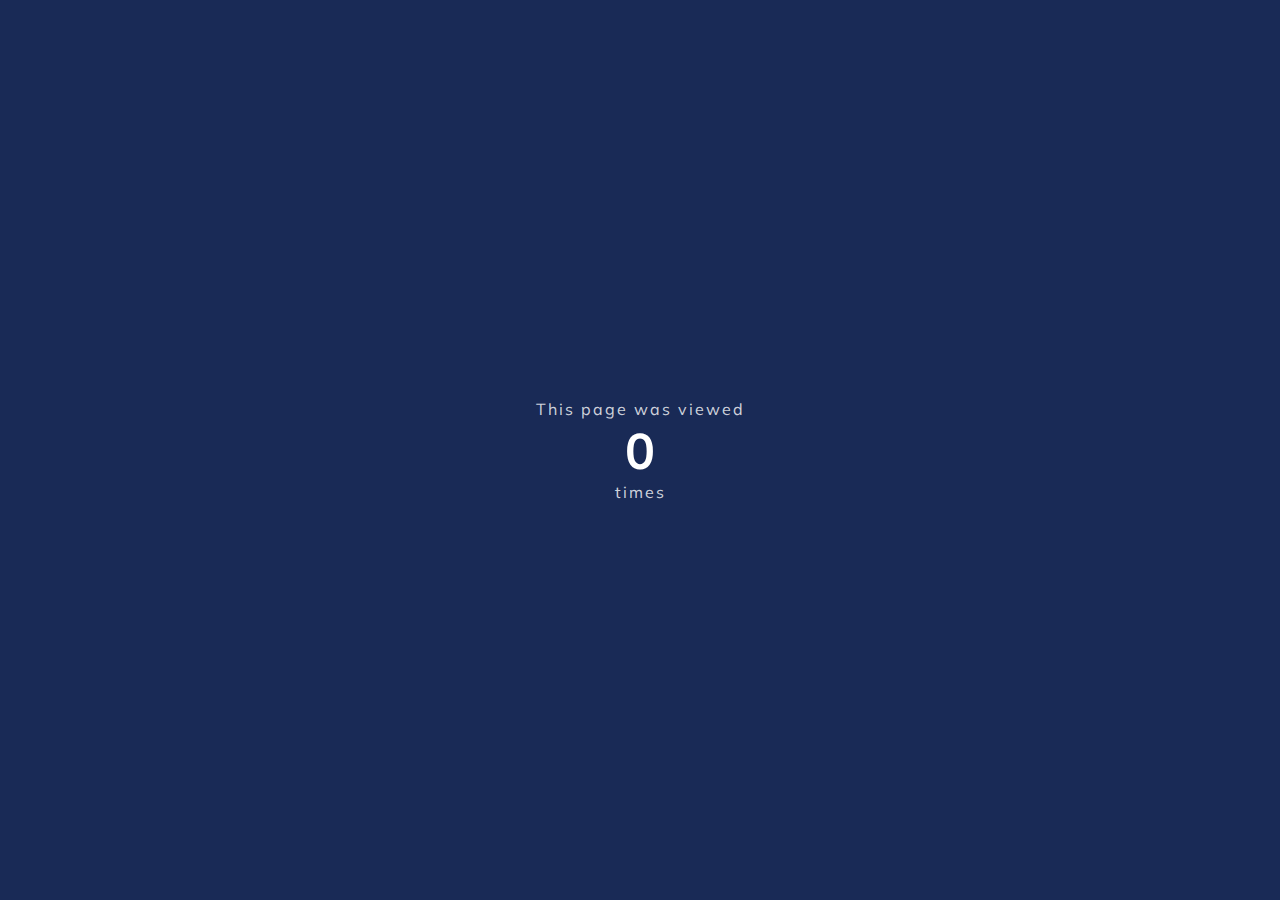
<file: pageview.html>
<!DOCTYPE html>
<html lang="en">
<head>
    <meta charset="UTF-8">
    <meta http-equiv="X-UA-Compatible" content="IE=edge">
    <meta name="viewport" content="width=device-width, initial-scale=1.0">
    <title></title>
</head>
<style>
    @import url('https://fonts.googleapis.com/css?family=Muli&display=swap');

* {
	box-sizing: border-box;
}

body {
	background-color: #192a56;
	color: #fff;
	font-family: 'Muli', sans-serif;
	flex-direction: column;
	display: flex;
	align-items: center;
	justify-content: center;
	height: 100vh;
	margin: 0;
}

h1 {
	font-size: 50px;
	margin: 0;
}

p {
	color: rgba(255, 255, 255, 0.8);
	letter-spacing: 2px;
	margin: 0;
}














/* SOCIAL PANEL CSS */
.social-panel-container {
	position: fixed;
	right: 0;
	bottom: 80px;
	transform: translateX(100%);
	transition: transform 0.4s ease-in-out;
}

.social-panel-container.visible {
	transform: translateX(-10px);
}

.social-panel {	
	background-color: #fff;
	border-radius: 16px;
	box-shadow: 0 16px 31px -17px rgba(0,31,97,0.6);
	border: 5px solid #001F61;
	display: flex;
	flex-direction: column;
	justify-content: center;
	align-items: center;
	font-family: 'Muli';
	position: relative;
	height: 169px;	
	width: 370px;
	max-width: calc(100% - 10px);
}

.social-panel button.close-btn {
	border: 0;
	color: #97A5CE;
	cursor: pointer;
	font-size: 20px;
	position: absolute;
	top: 5px;
	right: 5px;
}

.social-panel button.close-btn:focus {
	outline: none;
}

.social-panel p {
	background-color: #001F61;
	border-radius: 0 0 10px 10px;
	color: #fff;
	font-size: 14px;
	line-height: 18px;
	padding: 2px 17px 6px;
	position: absolute;
	top: 0;
	left: 50%;
	margin: 0;
	transform: translateX(-50%);
	text-align: center;
	width: 235px;
}

.social-panel p i {
	margin: 0 5px;
}

.social-panel p a {
	color: #FF7500;
	text-decoration: none;
}

.social-panel h4 {
	margin: 20px 0;
	color: #97A5CE;	
	font-family: 'Muli';	
	font-size: 14px;	
	line-height: 18px;
	text-transform: uppercase;
}

.social-panel ul {
	display: flex;
	list-style-type: none;
	padding: 0;
	margin: 0;
}

.social-panel ul li {
	margin: 0 10px;
}

.social-panel ul li a {
	border: 1px solid #DCE1F2;
	border-radius: 50%;
	color: #001F61;
	font-size: 20px;
	display: flex;
	justify-content: center;
	align-items: center;
	height: 50px;
	width: 50px;
	text-decoration: none;
}

.social-panel ul li a:hover {
	border-color: #FF6A00;
	box-shadow: 0 9px 12px -9px #FF6A00;
}

.floating-btn {
	border-radius: 26.5px;
	background-color: #001F61;
	border: 1px solid #001F61;
	box-shadow: 0 16px 22px -17px #03153B;
	color: #fff;
	cursor: pointer;
	font-size: 16px;
	line-height: 20px;
	padding: 12px 20px;
	position: fixed;
	bottom: 20px;
	right: 20px;
	z-index: 999;
}

.floating-btn:hover {
	background-color: #ffffff;
	color: #001F61;
}

.floating-btn:focus {
	outline: none;
}

.floating-text {
	background-color: #001F61;
	border-radius: 10px 10px 0 0;
	color: #fff;
	font-family: 'Muli';
	padding: 7px 15px;
	position: fixed;
	bottom: 0;
	left: 50%;
	transform: translateX(-50%);
	text-align: center;
	z-index: 998;
}

.floating-text a {
	color: #FF7500;
	text-decoration: none;
}

@media screen and (max-width: 480px) {

	.social-panel-container.visible {
		transform: translateX(0px);
	}
	
	.floating-btn {
		right: 10px;
	}
}
</style>

<script>
    const countEl = document.getElementById('count');

updateVisitCount();

function updateVisitCount() {
	fetch('https://api.countapi.xyz/update/florin-popcom/codepen/?amount=1')
	.then(res => res.json())
	.then(res => {
		countEl.innerHTML = res.value;
	})
}













// SOCIAL PANEL JS
const floating_btn = document.querySelector('.floating-btn');
const close_btn = document.querySelector('.close-btn');
const social_panel_container = document.querySelector('.social-panel-container');

floating_btn.addEventListener('click', () => {
	social_panel_container.classList.toggle('visible')
});

close_btn.addEventListener('click', () => {
	social_panel_container.classList.remove('visible')
});
</script>
<body>
<p>This page was viewed</p>
<h1 id="count">0</h1>
<p>times</p>


</body>
</html>
</file>
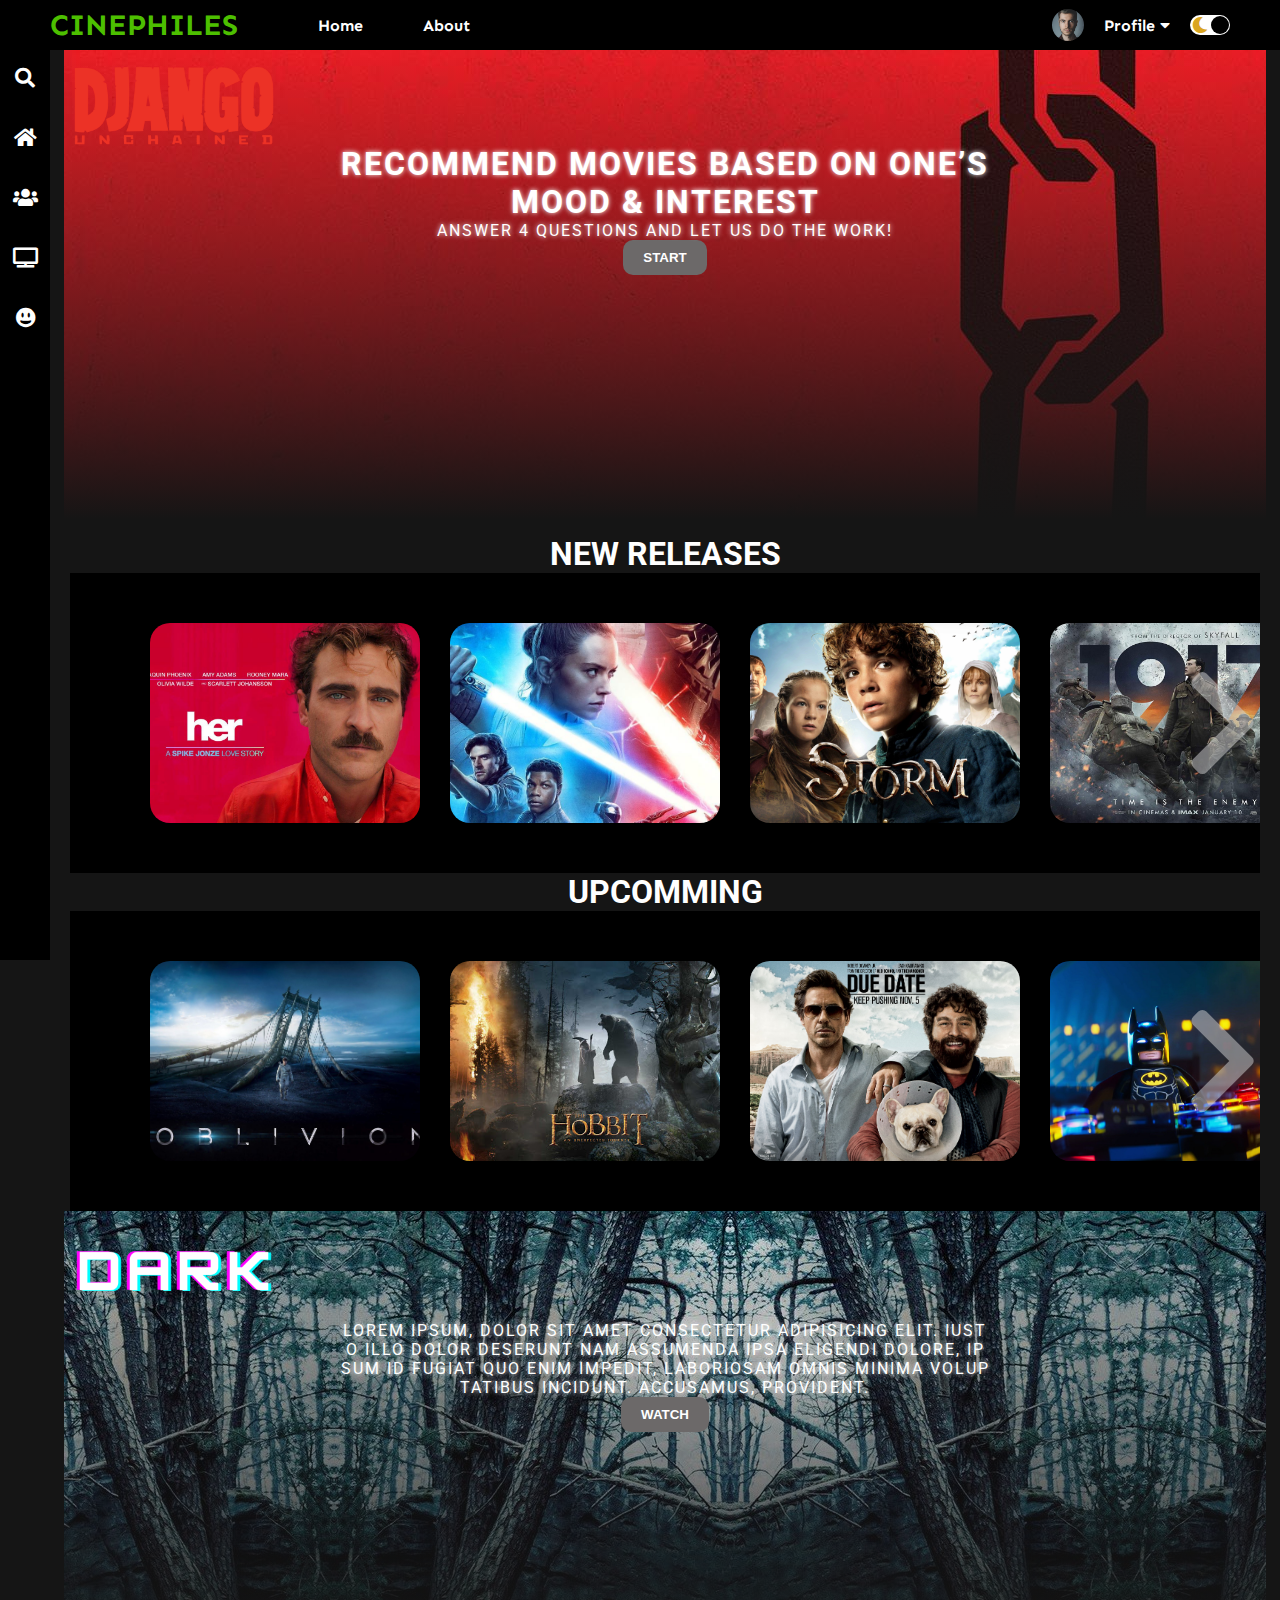
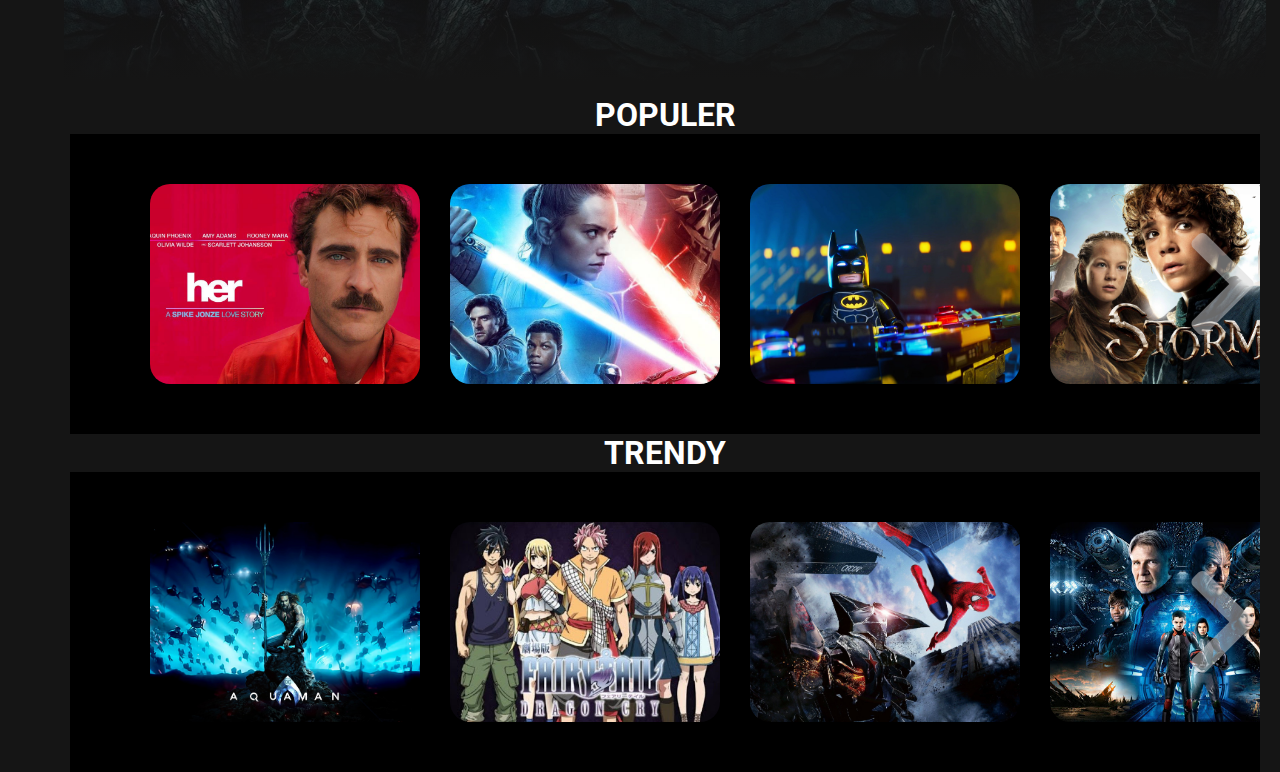
<file: try.html>
<html lang="en">

<head>
    <meta charset="UTF-8">
    <meta http-equiv="X-UA-Compatible" content="IE=edge">
    <meta name="viewport" content="width=device-width, initial-scale=1.0">
    <link rel="stylesheet" href="style.css">
    <link
        href="https://fonts.googleapis.com/css2?family=Roboto:wght@100;300;400;500;700;900&family=Sen:wght@400;700;800&display=swap"
        rel="stylesheet">
    <link rel="stylesheet" href="https://cdnjs.cloudflare.com/ajax/libs/font-awesome/5.15.2/css/all.min.css">
    <title>CINEPHILES</title>
</head>

<body>
    <div class="navbar">
        <div class="navbar-container">
            <div class="logo-container">
                <a href="/indexlogin.html">
                    <h1 class="logo">CINEPHILES</h1>
                </a>
            </div>
            <div class="menu-container">
                <ul class="menu-list">
                    <li><a class="movie-list-title " href="/indexlogin.html">Home</a></li>
                    <li><a class="movie-list-title " href="/indexlogin.html">About</a></li>

                </ul>
            </div>
            <div class="profile-container">
                <img class="profile-picture" src="img/profile.jpg" alt="">
                <div class="profile-text-container">
                    <div class="dropdown">
                        <a style="margin: 0%; padding: 0%;" class="dropbtn" class="movie-list-title">Profile</a>
                        <i style="padding-left: 0%; " class="fas fa-caret-down"></i>
                        <div class="dropdown-content">
                            <a id="name" href="#">Mehedi Hasan</a>
                            <a href="#">Setting & Srivacy</a>
                            <a href="#">Logout</a>
                        </div>
                    </div>
                </div>
                <div class="toggle">
                    <i class="fas fa-moon toggle-icon"></i>
                    <i class="fas fa-sun toggle-icon"></i>
                    <div class="toggle-ball"></div>
                </div>
            </div>
        </div>
    </div>
    <div class="sidebar">
        <div class="left-menu-icon fas fa-search" style="margin-top: 8px; " onclick="toggleClock()" id="SearchIcon"></div>
        <a style="margin-left: 20px;" href="/indexlogin.html"><i class="left-menu-icon fas fa-home"></i></a>
        <i class="left-menu-icon fas fa-users"></i>
        <i class="left-menu-icon fas fa-tv"></i>
        <i class="left-menu-icon fas fa-grin-alt"></i>
    </div>

    <div class="container">
        <div class="content-container">
            <div class="featured-content"
            style="background: linear-gradient(to bottom, rgba(0,0,0,0), #151515), url('img/f-1.jpg');">
            <img class="featured-title" src="img/f-t-1.png" alt="">
            <input id="searchbar" type="text" name="search" placeholder="Search Movie">
            <h1 class="featured-desc">Recommend Movies Based On One’s Mood & Interest</h1>
            <p class="featured-desc">Answer 4 questions and let us do the work!</p>
            <button class="featured-button" onclick="openForm()">START</button>

            <div class="form-popup" id="myForm">
                <form action="/action_page.php" class="form-container">
                    <h2 style="color:gray">1. How are you today?</h2>
                    <p style=" text-align: center; color: gray">Choose 1 Option</p>
                    <hr />


                    <div id='block-1' style='padding: 10px;'>
                        <label for='option-1' style=' padding: 5px; font-size: 1.5rem;color:gray;'>
                            <input type='radio' name='option' value='Happy' id='option-1'
                                style='color:black; transform: scale(1.6); margin-right: 10px; vertical-align: middle; margin-top: -2px;'>Happy</label>

                    </div>
                    <hr />


                    <div id='block-2' style='padding: 10px;'>
                        <label for='option-2' style=' padding: 5px; font-size: 1.5rem;color:gray;'>
                            <input type='radio' name='option' value='Neutral' id='option-2'
                                style='transform: scale(1.6); margin-right: 10px; vertical-align: middle; margin-top: -2px;'>Neutral</label>
                    </div>
                    <hr />

                    <div id='block-3' style='padding: 10px;'>
                        <label for='option-3' style=' padding: 5px; font-size: 1.5rem; color:gray;'>
                            <input type='radio' name='option' value='Sad' id='option-3'
                                style='transform: scale(1.6); margin-right: 10px; vertical-align: middle; margin-top: -2px;'>Sad</label>
                    </div>
                    <hr />


                    <button type='button' class="featured-button form-button" onclick="openForm2()" >Next</button>
                    <button type="button" class="featured-button form-button" onclick="closeForm()"> Close </button>
                </form>
             </div>


             <div class="form-popup" id="myForm2">
                <form action="/action_page.php" class="form-container">
                    <h2 style="color:gray">2. What comes closest to your occasion?</h2>
                    <p style=" text-align: center; color: gray">Choose 1 Option</p>
                    <hr />


                    <div id='block-1' style='padding: 10px;'>
                        <label for='option-1' style=' padding: 5px; font-size: 1.5rem;color:gray;'>
                            <input type='radio' name='option' value='6/24' id='option-1'
                                style='color:black; transform: scale(1.6); margin-right: 10px; vertical-align: middle; margin-top: -2px;'>Watching alone</label>

                    </div>
                    <hr />


                    <div id='block-2' style='padding: 10px;'>
                        <label for='option-2' style=' padding: 5px; font-size: 1.5rem;color:gray;'>
                            <input type='radio' name='option' value='6' id='option-2'
                                style='transform: scale(1.6); margin-right: 10px; vertical-align: middle; margin-top: -2px;'>Watching with your favorite person</label>
                    </div>
                    <hr />

                    <div id='block-3' style='padding: 10px;'>
                        <label for='option-3' style=' padding: 5px; font-size: 1.5rem; color:gray;'>
                            <input type='radio' name='option' value='1/3' id='option-3'
                                style='transform: scale(1.6); margin-right: 10px; vertical-align: middle; margin-top: -2px;'>movie party
                            </label>
                    </div>
                    <hr />


                    <button type='button' class="featured-button form-button" onclick="openForm3()" >Next</button>
                    <button type="button" class="featured-button form-button" onclick="closeForm2()"> Close </button>
                </form>
                </form>
             </div>

             <div class="form-popup" id="myForm3">
                <form action="/action_page.php" class="form-container">
                    <h2 style="color:gray">3. Choose your preferred genre? </h2>
                    <p style=" text-align: center; color: gray">Choose 1 option</p>
                    <hr />


                    <div id='block-1' style='padding: 10px;'>
                        <label for='option-1' style=' padding: 5px; font-size: 1.5rem;color:gray;'>
                            <input type='radio' name='option' value='6/24' id='option-1'
                                style='color:black; transform: scale(1.6); margin-right: 10px; vertical-align: middle; margin-top: -2px;'>Drama</label>

                    </div>
                    <hr />


                    <div id='block-2' style='padding: 10px;'>
                        <label for='option-2' style=' padding: 5px; font-size: 1.5rem;color:gray;'>
                            <input type='radio' name='option' value='6' id='option-2'
                                style='transform: scale(1.6); margin-right: 10px; vertical-align: middle; margin-top: -2px;'>Romance</label>
                    </div>
                    <hr />

                    <div id='block-3' style='padding: 10px;'>
                        <label for='option-3' style=' padding: 5px; font-size: 1.5rem; color:gray;'>
                            <input type='radio' name='option' value='1/3' id='option-3'
                                style='transform: scale(1.6); margin-right: 10px; vertical-align: middle; margin-top: -2px;'>Thriller</label>
                    </div>
                    <hr />
                    <div id='block-3' style='padding: 10px;'>
                        <label for='option-3' style=' padding: 5px; font-size: 1.5rem; color:gray;'>
                            <input type='radio' name='option' value='1/3' id='option-3'
                                style='transform: scale(1.6); margin-right: 10px; vertical-align: middle; margin-top: -2px;'>Science fiction</label>
                    </div>
                    <hr />

                    <div id='block-3' style='padding: 10px;'>
                        <label for='option-3' style=' padding: 5px; font-size: 1.5rem; color:gray;'>
                            <input type='radio' name='option' value='1/3' id='option-3'
                                style='transform: scale(1.6); margin-right: 10px; vertical-align: middle; margin-top: -2px;'>Horror</label>
                    </div>
                    <hr />
                    <div id='block-3' style='padding: 10px;'>
                        <label for='option-3' style=' padding: 5px; font-size: 1.5rem; color:gray;'>
                            <input type='radio' name='option' value='1/3' id='option-3'
                                style='transform: scale(1.6); margin-right: 10px; vertical-align: middle; margin-top: -2px;'>Fantasy</label>
                    </div>
                    <hr />

                    <div id='block-3' style='padding: 10px;'>
                        <label for='option-3' style=' padding: 5px; font-size: 1.5rem; color:gray;'>
                            <input type='radio' name='option' value='1/3' id='option-3'
                                style='transform: scale(1.6); margin-right: 10px; vertical-align: middle; margin-top: -2px;'>Doesn’t matter </label>
                    </div>
                    <hr />


                    <button type='button' class="featured-button form-button" onclick="openForm4()" >Next</button>
                    <button type="button" class="featured-button form-button" onclick="closeForm3()"> Close </button>
                </form>
                </form>
             </div>

             <div class="form-popup" id="myForm4">
                <form action="/action_page.php" class="form-container">
                    <h2 style="color:gray">4. how old would you like the movie to be?</h2>
                    <p style=" text-align: center; color: gray">Choose 1 option</p>
                    <hr />


                    <div id='block-1' style='padding: 10px;'>
                        <label for='option-1' style=' padding: 5px; font-size: 1.5rem;color:gray;'>
                            <input type='radio' name='option' value='6/24' id='option-1'
                                style='color:black; transform: scale(1.6); margin-right: 10px; vertical-align: middle; margin-top: -2px;'>Doesn’t matter</label>

                    </div>
                    <hr />


                    <div id='block-2' style='padding: 10px;'>
                        <label for='option-2' style=' padding: 5px; font-size: 1.5rem;color:gray;'>
                            <input type='radio' name='option' value='6' id='option-2'
                                style='transform: scale(1.6); margin-right: 10px; vertical-align: middle; margin-top: -2px;'>10 years</label>
                    </div>
                    <hr />

                    <div id='block-3' style='padding: 10px;'>
                        <label for='option-3' style=' padding: 5px; font-size: 1.5rem; color:gray;'>
                            <input type='radio' name='option' value='1/3' id='option-3'
                                style='transform: scale(1.6); margin-right: 10px; vertical-align: middle; margin-top: -2px;'>20 years</label>
                    </div>
                    <hr />


                    <button type='button' class="featured-button form-button">Submit</button>
                    <button type="button" class="featured-button form-button" onclick="closeForm4()"> Close </button>
                </form>
                </form>
             </div>


            <div class="form-popup" id="loginmyForm">
                <form action="/action_page.php" class="form-container">
                    <h2 style="color:gray; text-align: center;">Login Form</h2>
                    <hr>
                    <div class="field">
                        <input class="input" type="text" placeholder="Email Address" required>
                      </div>
                      <div class="field">
                        <input id="showPass" class="input" type="password" placeholder="Password" required>
                      </div>
                      <div>
                        <input  type="checkbox" onclick="showPassword()"><span style="color: grey">Show Password</span> 

                        <a style="margin:auto;color: blue" href="#">Forgot password?</a>
                    </div>
                      <div class="field btn">
                        <div class="btn-layer"></div>
                        <input style="margin-top:12px; margin-bottom:12px;width:150px;display: flex; justify-content: center;align-items: center" class="featured-button form-button" type="submit" value="Login">
                      </div>
                      <div style="cursor: pointer; color:gray">Not a member? <a style="color:blue" onclick="signupopenForm()">Signup now</a></div>
                    <hr />
                    <button style="margin-top:12px; margin-bottom:12px;width:150px;display: flex; justify-content: center;align-items: center" type="button" class="featured-button form-button" onclick="logincloseForm()"> Close </button>
                </form>
            </div>



        <div class="form-popup" id="signupmyForm">
            <form action="/action_page.php" class="form-container"> -->
                 <h2 style="color:gray; text-align: center;">Signup Form</h2>
                <hr>
                <div class="field">
                    <input class="input" type="text" placeholder="Name" required>
                </div>
                <div class="field">
                    <input class="input" type="text" placeholder="Email Address" required>
                  </div>
                  <div class="field">
                    <input id="showPass" class="input" type="password" placeholder="Password" required>
                  </div>
                  <div>
                    <input  type="checkbox" onclick="showPassword()"><span style="color: grey">Show Password</span> 
                </div>
                <div class="field">
                    <input id="showConfirmPass" class="input" type="password" placeholder="Confirm Password" required>
                  </div>
                  <div>
                    <input  type="checkbox" onclick="showConfirmPassword()"><span style="color: grey">Show Password</span> 
                </div>
                  <div class="field btn">
                    <div class="btn-layer"></div>
                    <input style="margin-top:12px; margin-bottom:12px;width:150px;display: flex; justify-content: center;align-items: center" class="featured-button form-button" type="submit" value="Signup">
                  </div>
                <hr />
                <button style="margin-top:12px; margin-bottom:12px;width:150px;display: flex; justify-content: center;align-items: center" type="button" class="featured-button form-button" onclick="signupcloseForm()"> Close </button>
            </form>
        </div>

    </div>



            <div class="movie-list-container">
                <h1 style="margin-top:15px; text-align:center" class="movie-list-title ">NEW RELEASES</h1>
                <div class="movie-list-wrapper">
                    <div class="movie-list">
                        <div class="movie-list-item">
                            <img class="movie-list-item-img" src="img/1.jpeg" alt="">
                            <span class="movie-list-item-title">Her</span>
                            <p class="movie-list-item-desc">Lorem ipsum dolor sit amet consectetur adipisicing elit. At
                                hic fugit similique accusantium.</p>
                            <button class="movie-list-item-button">Watch</button>
                        </div>
                        <div class="movie-list-item">
                            <img class="movie-list-item-img" src="img/2.jpeg" alt="">
                            <span class="movie-list-item-title">Star Wars</span>
                            <p class="movie-list-item-desc">Lorem ipsum dolor sit amet consectetur adipisicing elit. At
                                hic fugit similique accusantium.</p>
                            <button class="movie-list-item-button">Watch</button>
                        </div>
                        <div class="movie-list-item">
                            <img class="movie-list-item-img" src="img/3.jpg" alt="">
                            <span class="movie-list-item-title">Storm</span>
                            <p class="movie-list-item-desc">Lorem ipsum dolor sit amet consectetur adipisicing elit. At
                                hic fugit similique accusantium.</p>
                            <button class="movie-list-item-button">Watch</button>
                        </div>
                        <div class="movie-list-item">
                            <img class="movie-list-item-img" src="img/4.jpg" alt="">
                            <span class="movie-list-item-title">1917</span>
                            <p class="movie-list-item-desc">Lorem ipsum dolor sit amet consectetur adipisicing elit. At
                                hic fugit similique accusantium.</p>
                            <button class="movie-list-item-button">Watch</button>
                        </div>
                        <div class="movie-list-item">
                            <img class="movie-list-item-img" src="img/5.jpg" alt="">
                            <span class="movie-list-item-title">Avengers</span>
                            <p class="movie-list-item-desc">Lorem ipsum dolor sit amet consectetur adipisicing elit. At
                                hic fugit similique accusantium.</p>
                            <button class="movie-list-item-button">Watch</button>
                        </div>
                        <div class="movie-list-item">
                            <img class="movie-list-item-img" src="img/6.jpg" alt="">
                            <span class="movie-list-item-title">Her</span>
                            <p class="movie-list-item-desc">Lorem ipsum dolor sit amet consectetur adipisicing elit. At
                                hic fugit similique accusantium.</p>
                            <button class="movie-list-item-button">Watch</button>
                        </div>
                        <div class="movie-list-item">
                            <img class="movie-list-item-img" src="img/7.jpg" alt="">
                            <span class="movie-list-item-title">Her</span>
                            <p class="movie-list-item-desc">Lorem ipsum dolor sit amet consectetur adipisicing elit. At
                                hic fugit similique accusantium.</p>
                            <button class="movie-list-item-button">Watch</button>
                        </div>
                    </div>
                    <i class="fas fa-chevron-right arrow"></i>
                </div>
            </div>
            <div class="movie-list-container">
                <h1 style="text-align:center" class="movie-list-title">UPCOMMING</h1>
                <div class="movie-list-wrapper">
                    <div class="movie-list">
                        <div class="movie-list-item">
                            <img class="movie-list-item-img" src="img/8.jpg" alt="">
                            <span class="movie-list-item-title">Her</span>
                            <p class="movie-list-item-desc">Lorem ipsum dolor sit amet consectetur adipisicing elit. At
                                hic fugit similique accusantium.</p>
                            <button class="movie-list-item-button">Watch</button>
                        </div>
                        <div class="movie-list-item">
                            <img class="movie-list-item-img" src="img/9.jpg" alt="">
                            <span class="movie-list-item-title">Her</span>
                            <p class="movie-list-item-desc">Lorem ipsum dolor sit amet consectetur adipisicing elit. At
                                hic fugit similique accusantium.</p>
                            <button class="movie-list-item-button">Watch</button>
                        </div>
                        <div class="movie-list-item">
                            <img class="movie-list-item-img" src="img/10.jpg" alt="">
                            <span class="movie-list-item-title">Her</span>
                            <p class="movie-list-item-desc">Lorem ipsum dolor sit amet consectetur adipisicing elit. At
                                hic fugit similique accusantium.</p>
                            <button class="movie-list-item-button">Watch</button>
                        </div>
                        <div class="movie-list-item">
                            <img class="movie-list-item-img" src="img/15.jpg" alt="">
                            <span class="movie-list-item-title">Her</span>
                            <p class="movie-list-item-desc">Lorem ipsum dolor sit amet consectetur adipisicing elit. At
                                hic fugit similique accusantium.</p>
                            <button class="movie-list-item-button">Watch</button>
                        </div>
                        <div class="movie-list-item">
                            <img class="movie-list-item-img" src="img/3.jpg" alt="">
                            <span class="movie-list-item-title">Her</span>
                            <p class="movie-list-item-desc">Lorem ipsum dolor sit amet consectetur adipisicing elit. At
                                hic fugit similique accusantium.</p>
                            <button class="movie-list-item-button">Watch</button>
                        </div>
                        <div class="movie-list-item">
                            <img class="movie-list-item-img" src="img/5.jpg" alt="">
                            <span class="movie-list-item-title">Her</span>
                            <p class="movie-list-item-desc">Lorem ipsum dolor sit amet consectetur adipisicing elit. At
                                hic fugit similique accusantium.</p>
                            <button class="movie-list-item-button">Watch</button>
                        </div>
                        <div class="movie-list-item">
                            <img class="movie-list-item-img" src="img/4.jpg" alt="">
                            <span class="movie-list-item-title">Her</span>
                            <p class="movie-list-item-desc">Lorem ipsum dolor sit amet consectetur adipisicing elit. At
                                hic fugit similique accusantium.</p>
                            <button class="movie-list-item-button">Watch</button>
                        </div>
                    </div>
                    <i class="fas fa-chevron-right arrow"></i>
                </div>
            </div>
            <div class="featured-content"
                style="background: linear-gradient(to bottom, rgba(0,0,0,0), #151515), url('img/f-2.jpg');">
                <img class="featured-title" src="img/f-t-2.png" alt="">
                <p class="featured-desc">Lorem ipsum, dolor sit amet consectetur adipisicing elit. Iusto illo dolor
                    deserunt nam assumenda ipsa eligendi dolore, ipsum id fugiat quo enim impedit, laboriosam omnis
                    minima voluptatibus incidunt. Accusamus, provident.</p>
                <button class="featured-button">WATCH</button>
            </div>
            <div class="movie-list-container">
                <h1 style="margin-top:15px;text-align:center" class="movie-list-title">POPULER</h1>
                <div class="movie-list-wrapper">
                    <div class="movie-list">
                        <div class="movie-list-item">
                            <img class="movie-list-item-img" src="img/1.jpeg" alt="">
                            <span class="movie-list-item-title">Her</span>
                            <p class="movie-list-item-desc">Lorem ipsum dolor sit amet consectetur adipisicing elit. At
                                hic fugit similique accusantium.</p>
                            <button class="movie-list-item-button">Watch</button>
                        </div>
                        <div class="movie-list-item">
                            <img class="movie-list-item-img" src="img/2.jpeg" alt="">
                            <span class="movie-list-item-title">Her</span>
                            <p class="movie-list-item-desc">Lorem ipsum dolor sit amet consectetur adipisicing elit. At
                                hic fugit similique accusantium.</p>
                            <button class="movie-list-item-button">Watch</button>
                        </div>
                        <div class="movie-list-item">
                            <img class="movie-list-item-img" src="img/15.jpg" alt="">
                            <span class="movie-list-item-title">Her</span>
                            <p class="movie-list-item-desc">Lorem ipsum dolor sit amet consectetur adipisicing elit. At
                                hic fugit similique accusantium.</p>
                            <button class="movie-list-item-button">Watch</button>
                        </div>
                        <div class="movie-list-item">
                            <img class="movie-list-item-img" src="img/3.jpg" alt="">
                            <span class="movie-list-item-title">Her</span>
                            <p class="movie-list-item-desc">Lorem ipsum dolor sit amet consectetur adipisicing elit. At
                                hic fugit similique accusantium.</p>
                            <button class="movie-list-item-button">Watch</button>
                        </div>
                        <div class="movie-list-item">
                            <img class="movie-list-item-img" src="img/4.jpg" alt="">
                            <span class="movie-list-item-title">Her</span>
                            <p class="movie-list-item-desc">Lorem ipsum dolor sit amet consectetur adipisicing elit. At
                                hic fugit similique accusantium.</p>
                            <button class="movie-list-item-button">Watch</button>
                        </div>
                        <div class="movie-list-item">
                            <img class="movie-list-item-img" src="img/5.jpg" alt="">
                            <span class="movie-list-item-title">Her</span>
                            <p class="movie-list-item-desc">Lorem ipsum dolor sit amet consectetur adipisicing elit. At
                                hic fugit similique accusantium.</p>
                            <button class="movie-list-item-button">Watch</button>
                        </div>
                        <div class="movie-list-item">
                            <img class="movie-list-item-img" src="img/15.jpg" alt="">
                            <span class="movie-list-item-title">Her</span>
                            <p class="movie-list-item-desc">Lorem ipsum dolor sit amet consectetur adipisicing elit. At
                                hic fugit similique accusantium.</p>
                            <button class="movie-list-item-button">Watch</button>
                        </div>
                    </div>
                    <i class="fas fa-chevron-right arrow"></i>
                </div>
            </div>
            <div class="movie-list-container">
                <h1 style="text-align:center" class="movie-list-title">TRENDY</h1>
                <div class="movie-list-wrapper">
                    <div class="movie-list">
                        <div class="movie-list-item">
                            <img class="movie-list-item-img" src="img/17.jpg" alt="">
                            <span class="movie-list-item-title">Her</span>
                            <p class="movie-list-item-desc">Lorem ipsum dolor sit amet consectetur adipisicing elit. At
                                hic fugit similique accusantium.</p>
                            <button class="movie-list-item-button">Watch</button>
                        </div>
                        <div class="movie-list-item">
                            <img class="movie-list-item-img" src="img/18.jpg" alt="">
                            <span class="movie-list-item-title">Her</span>
                            <p class="movie-list-item-desc">Lorem ipsum dolor sit amet consectetur adipisicing elit. At
                                hic fugit similique accusantium.</p>
                            <button class="movie-list-item-button">Watch</button>
                        </div>
                        <div class="movie-list-item">
                            <img class="movie-list-item-img" src="img/19.jpg" alt="">
                            <span class="movie-list-item-title">Her</span>
                            <p class="movie-list-item-desc">Lorem ipsum dolor sit amet consectetur adipisicing elit. At
                                hic fugit similique accusantium.</p>
                            <button class="movie-list-item-button">Watch</button>
                        </div>
                        <div class="movie-list-item">
                            <img class="movie-list-item-img" src="img/7.jpg" alt="">
                            <span class="movie-list-item-title">Her</span>
                            <p class="movie-list-item-desc">Lorem ipsum dolor sit amet consectetur adipisicing elit. At
                                hic fugit similique accusantium.</p>
                            <button class="movie-list-item-button">Watch</button>
                        </div>
                        <div class="movie-list-item">
                            <img class="movie-list-item-img" src="img/5.jpg" alt="">
                            <span class="movie-list-item-title">Her</span>
                            <p class="movie-list-item-desc">Lorem ipsum dolor sit amet consectetur adipisicing elit. At
                                hic fugit similique accusantium.</p>
                            <button class="movie-list-item-button">Watch</button>
                        </div>
                        <div class="movie-list-item">
                            <img class="movie-list-item-img" src="img/15.jpg" alt="">
                            <span class="movie-list-item-title">Her</span>
                            <p class="movie-list-item-desc">Lorem ipsum dolor sit amet consectetur adipisicing elit. At
                                hic fugit similique accusantium.</p>
                            <button class="movie-list-item-button">Watch</button>
                        </div>
                        <div class="movie-list-item">
                            <img class="movie-list-item-img" src="img/4.jpg" alt="">
                            <span class="movie-list-item-title">Her</span>
                            <p class="movie-list-item-desc">Lorem ipsum dolor sit amet consectetur adipisicing elit. At
                                hic fugit similique accusantium.</p>
                            <button class="movie-list-item-button">Watch</button>
                        </div>
                    </div>
                    <i class="fas fa-chevron-right arrow"></i>
                </div>
            </div>
        </div>
    </div>
    
    <script src="app.js"></script>
</body>

</html>
</file>
<file: style.css>
* {
    margin: 0;
  }
  
  body {
    font-family: "Roboto", sans-serif;
    /* sopacity: 0.5; */
  }

  a{
    text-decoration: none;
    font-weight: bold;
    color: white;
    margin-right: 20px;
    margin-left: 40px;
  }
  
  
  a:hover{
  
    color: green;
    
    
  }
  
  .dropdown-content {
    float: left;
    font-size: 16px;
    color: white;
    text-align: center;
   
    text-decoration: none;
  }
  
  .dropdown {
    float: left;
    overflow: hidden;
  }
  
  .dropdown .dropbtn {
    font-size: 16px;  
    border: none;
    outline: none;
    color: white;
    padding: 14px 16px;
    background-color: inherit;
    font-family: inherit;
    margin: 0;
  }
  
  
  .dropdown-content {
    border-radius: 5%;
    display: none;
    position: absolute;
    background-color: white;
    margin-top: 2px;
    min-width: 120px;
    box-shadow: 0px 8px 16px 0px rgba(0,0,0,0.2);
    z-index: 1;
  }
  
  .dropdown-content a {
    float: none;
    color: black;
    padding:4px;
    margin: 4px;
    text-decoration: none;
    display: block;
    text-align: center;
    font-weight: bold;
  }
  .dropbtn:hover{
    color: green;
  }
  
  .dropdown-content a:hover {
    background-color: rgb(84, 79, 79);
  }
  
  .dropdown:hover .dropdown-content {
    display: block;
  }
  
  .navbar {
    width: 100%;
    height: 50px;
    background-color: black;
    position: sticky;
    top: 0;
    z-index: 100;
  }
  
  .navbar-container {
    display: flex;
    align-items: center;
    padding: 0 50px;
    height: 100%;
    color: white;
    font-family: "Sen", sans-serif;
  }
  
  .logo-container {
    flex: 1;
  }
  
  .logo {
    font-size: 30px;
    color: #4dbf00;
  }
  
  .menu-container {
    flex: 6;
  }
  
  .menu-list {
    display: flex;
    list-style: none;
  }
  
  .menu-list-item {
    margin-right: 30px;
  }
  
  .menu-list-item.active {
    font-weight: bold;
  }
  .profile-container {
    flex: 2;
    display: flex;
    align-items: center;
    justify-content: flex-end;
  }
  
  .profile-text-container {
    margin: 0 20px;
  }
  
  .profile-picture {
    width: 32px;
    height: 32px;
    border-radius: 50%;
    object-fit: cover;
  }
  
  .toggle {
    width: 40px;
    height: 20px;
    background-color: white;
    border-radius: 30px;
    display: flex;
    align-items: center;
    justify-content: space-around;
    position: relative;
  }
  
  .toggle-icon {
    color: goldenrod;
  }
  
  .toggle-ball {
    width: 18px;
    height: 18px;
    background-color: black;
    position: absolute;
    right: 1px;
    border-radius: 50%;
    cursor: pointer;
    transition: 1s ease all;
  }
  
  .sidebar {
    width: 50px;
    height: 100%;
    background-color: black;
    position: fixed;
    top: 0;
    display: flex;
    flex-direction: column;
    align-items: center;
    padding-top: 60px;
    
  }
  
  .left-menu-icon {
    color: white;
    font-size: 20px;
    margin-bottom: 40px;
  }

  .left-menu-icon:hover{
    cursor: pointer;
    color: green;
  }
  
  #searchbar{
    width: 100vh;
    height: 4.5vh;
    float: left;
    font-size: 1.2em;
    border-color: black;
    border-width: .3vh;
    position: fixed;
    z-index: 1;
    left: 55px;
    top: 65px;
    display:none; 
  }

  
  .container {
    background-color: #151515;
    min-height: calc(100vh - 50px);
    color: white;
  }
  
  .content-container {
    margin-left: 50px;
  }
  
  .featured-content {
    height: 50vh;
    padding: 10px;
    margin-left: 14px;
    margin-right: 14px;
  }
  
  .featured-title {
    width: 200px;
  }
  
  .featured-desc {
    width: 650px;
    color: #fff;
    margin:auto;
    text-align: center;
    word-wrap: break-word;
    word-break: break-all;
    text-transform: uppercase;
    letter-spacing: 2px;
    text-shadow: 0 0 5px #fff;

  }
  
  .featured-button {
    background-color: #6c6969;
    color: white;
    padding: 10px 20px;
    border-radius: 10px;
    border: none;
    outline: none;
    font-weight: bold;
    display: flex;
    align-items: center;
    justify-content: center;
    margin:auto;
  }

.featured-button:hover {
    background-color:  #4dbf00;
    cursor: pointer;
  
  }
.form-button{
  display: inline-block;
}
  
  .movie-list-container {
    padding: 0 20px;
  }
  
  .movie-list-wrapper {
    position: relative;
    overflow: hidden;
    background: black;
  }
  
  .movie-list {
    display: flex;
    align-items: center;
    height: 300px;
    transform: translateX(0);
    transition: all 1s ease-in-out;
    padding-left: 80px;

    }
  
  .movie-list-item {
    margin-right: 30px;
    position: relative;
  }
  
  .movie-list-item:hover .movie-list-item-img {
    transform: scale(1.2);
    margin: 0 30px;
    opacity: 0.5;
  }
  
  .movie-list-item:hover .movie-list-item-title,
  .movie-list-item:hover .movie-list-item-desc,
  .movie-list-item:hover .movie-list-item-button,
  .movie-list-item:hover .movie-list-item-button1,
  .movie-list-item:hover .movie-list-item-button2{
    opacity: 1;
  }
  
  .movie-list-item-img {
    transition: all 1s ease-in-out;
    width: 270px;
    height: 200px;
    object-fit: cover;
    border-radius: 20px;
  }
  
  .movie-list-item-title {
    background-color: #333;
    padding: 0 10px;
    font-size: 32px;
    font-weight: bold;
    position: absolute;
    top: 10%;
    left: 50px;
    opacity: 0;
    transition: 1s all ease-in-out;
  }
  
  .movie-list-item-desc {
    background-color: #333;
    padding: 10px;
    font-size: 14px;
    position: absolute;
    top: 30%;
    left: 50px;
    width: 230px;
    opacity: 0;
    transition: 1s all ease-in-out;
  }
  
  
  .movie-list-item-button {
    padding: 10px;
    background-color: #4dbf00;
    color: white;
    border-radius: 10px;
    outline: none;
    border: none;
    cursor: pointer;
    position: absolute;
    bottom: 20px;
    left: 20px;
    opacity: 0;
    transition: 1s all ease-in-out;
  }

  .movie-list-item-button1{
    padding: 10px;
    padding-left:15px;
    padding-right:15px;
    margin-left: 50px;
    background-color: #4dbf00;
    color: white;
    border-radius: 10px;
    outline: none;
    border: none;
    cursor: pointer;
    position: absolute;
    bottom: 20px;
    left: 60px;
    opacity: 0;
    transition: 1s all ease-in-out;
  }

  
  .movie-list-item-button2{
    padding: 10px;
    padding-left:15px;
    padding-right:15px;
    margin-left: 75px;
    background-color: #4dbf00;
    color: white;
    border-radius: 10px;
    outline: none;
    border: none;
    cursor: pointer;
    position: absolute;
    bottom: 20px;
    left: 135px;
    opacity: 0;
    transition: 1s all ease-in-out;
  }


  .arrow {
    font-size: 120px;
    position: absolute;
    top: 90px;
    right: 0;
    color: lightgray;
    opacity: 0.5;
    cursor: pointer;
  }
  
  .container.active {
    background-color: white;
  }
  
  .movie-list-title.active {
    color: black;
  }
  .dropbtn.active {
    color: black;
  }
  
  .navbar-container.active {
    background-color: white;
  
    color: black;
  }
  
  .sidebar.active{
      background-color: white;
  }
  
  .left-menu-icon.active{
      color: black;
  }
  
  .toggle.active{
      background-color: black;
  }
  
  .toggle-ball.active{
      background-color: white;
      transform: translateX(-20px);
  }

  a:hover.active{
  
    color: green;
    
    
  }
  
  @media only screen and (max-width: 940px){
      .menu-container{
          display: none;
      }
  }







.form-popup {
  display: none; 
  position: fixed;  
  text-align: left; 
  top: 32%;
  left: 42%;
  z-index: 9;
}



.form-container {
  min-width: 250px;
  max-width: 400px;
  padding: 10px;
  background-color: white;
}


.input{
  height: 40px;
  width: 100%;
  outline: none;
  margin-top: 15px ;
  padding-left: 15px;
  border-radius: 15px;
  border: 1px solid lightgrey;
  border-bottom-width: 2px;
  font-size: 17px;
  transition: all 0.3s ease;
  box-sizing: border-box;
  
}
.input::placeholder{
  color: #999;
  transition: all 0.3s ease;
}
.input:focus::placeholder{
  color: #1a75ff;
}
</file>
